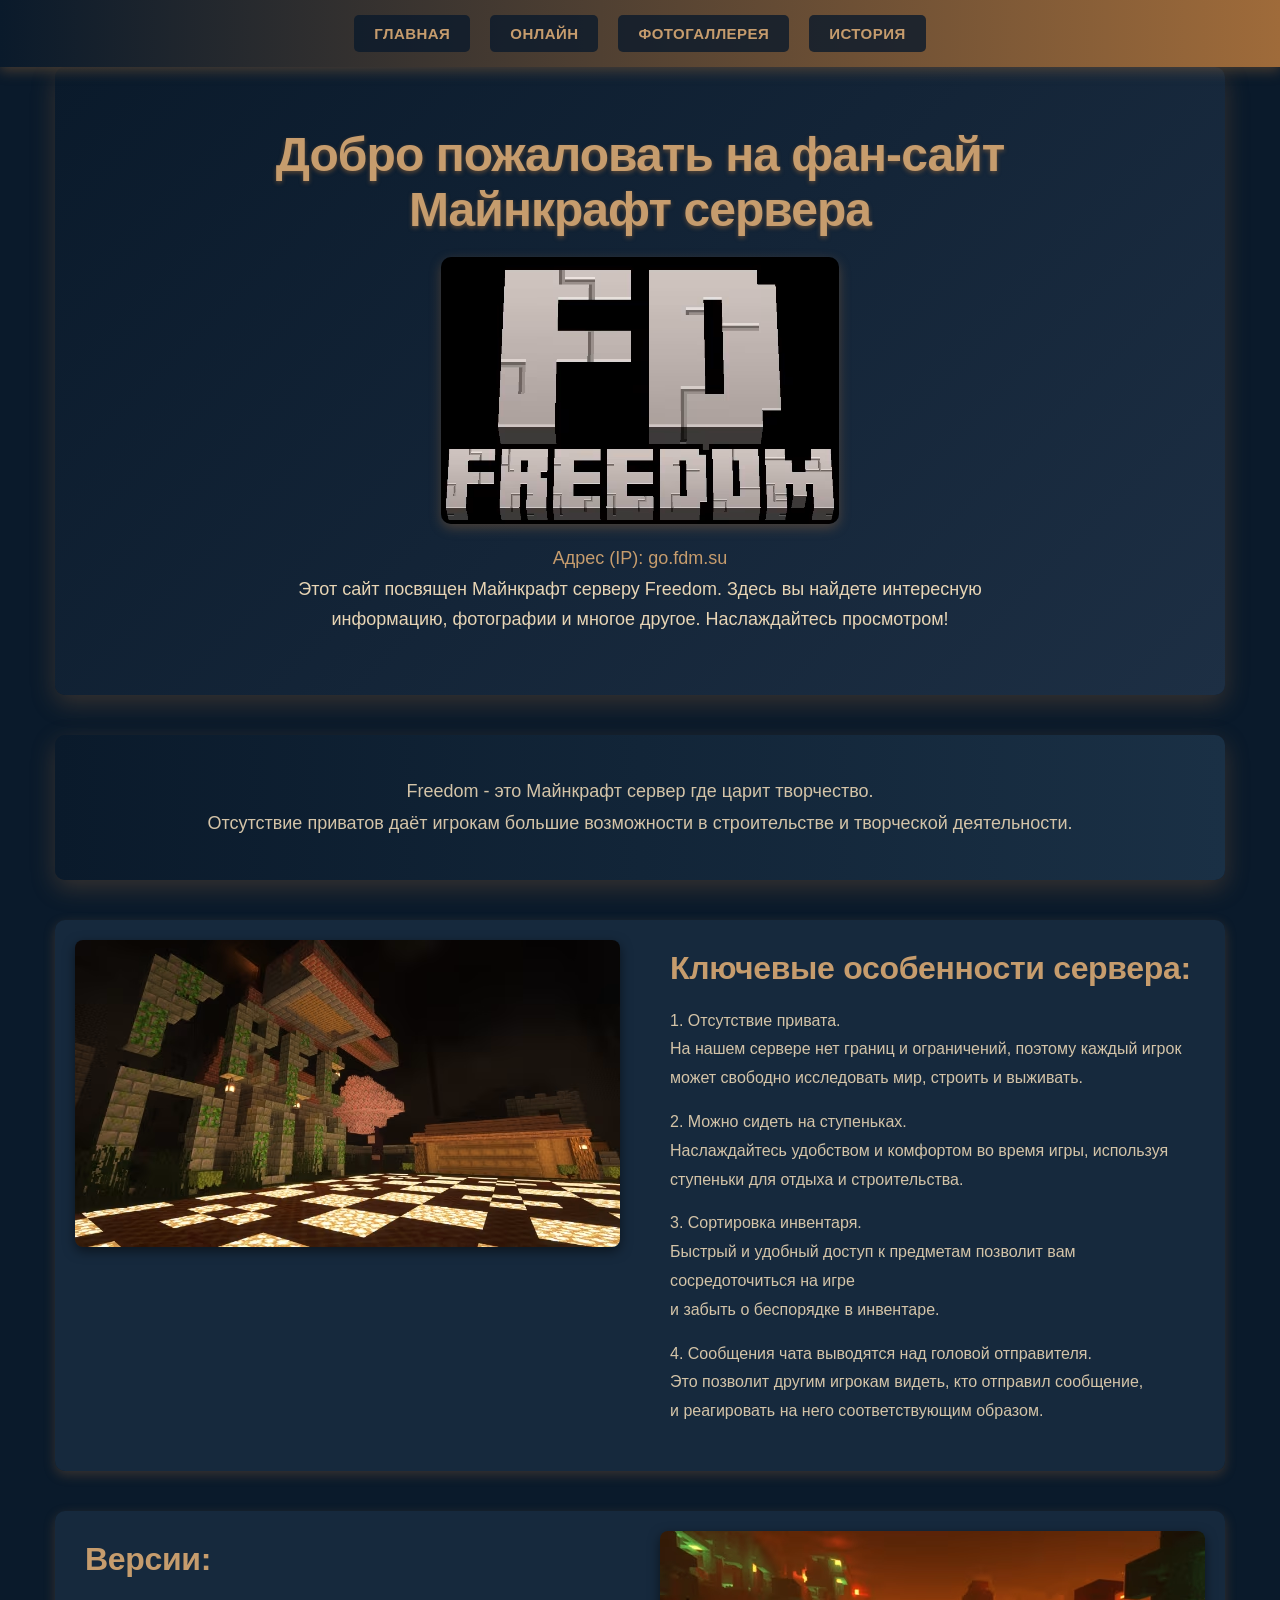
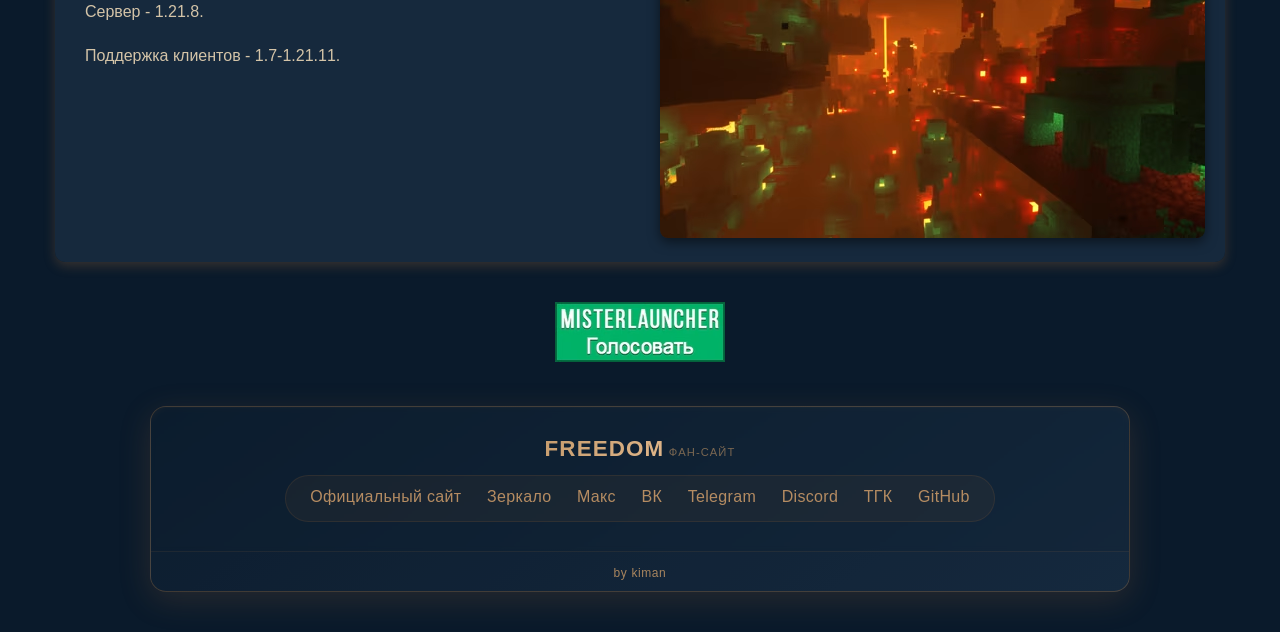
<file: index.html>
<!DOCTYPE html>
<html lang="ru">
<head>
    <link rel="preload" href="css/main.css" as="style" fetchpriority="high" onload="this.rel = 'stylesheet'">
    <meta charset="UTF-8">
    <meta name="viewport" content="width=device-width, initial-scale=1.0">
    <title>Главная</title>
    <link rel="icon" href="photo.ico" type="image/x-icon" width="144" height="256">
    <style>
        * {
            margin: 0;
            padding: 0;
            box-sizing: border-box;
            font-family: 'Inter', 'Arial', sans-serif;
        }
        body {
            background-color: #0a1a2b;
            color: #e8d5b5;
            -ms-user-select: none; 
            -moz-user-select: none; 
            -webkit-user-select: none; 
            user-select: none; 
        }
        .navbar {
            background: linear-gradient(90deg, #0a1a2b, #9f6b3a);
            padding: 15px 0;
            position: sticky;
            top: 0;
            z-index: 100;
            box-shadow: 0 4px 12px rgba(159, 107, 58, 0.4);
        }
        .nav-container {
            display: flex;
            justify-content: center;
            max-width: 1200px;
            margin: 0 auto;
            text-decoration: none;
            flex-wrap: wrap;
        }
        .nav-btn {
            background: rgba(10, 26, 43, 0.8);
            color: #c69c6d;
            border: none;
            padding: 10px 15px;
            margin: 5px;
            cursor: pointer;
            font-size: 16px;
            font-weight: 600;
            border-radius: 5px;
            transition: all 0.3s ease;
            text-transform: uppercase;
            text-decoration: none;
            letter-spacing: 0.03em;
        }
        .nav-btn:hover {
            background: #9f6b3a;
            color: #0a1a2b;
            transform: translateY(-3px);
            box-shadow: 0 6px 12px rgba(159, 107, 58, 0.5);
            text-decoration: none;
        }
        .hero {
            text-align: center;
            padding: 30px 15px;
            background: linear-gradient(135deg, #0a1a2b, #1d2f44);
            margin-bottom: 20px;
            border-radius: 10px;
            box-shadow: 0 8px 24px rgba(159, 107, 58, 0.3);
        }
        .hero h1 {
            font-size: 28px;
            margin-bottom: 15px;
            color: #c69c6d;
            text-shadow: 0 2px 4px rgba(159, 107, 58, 0.5);
            font-weight: 800;
            letter-spacing: -0.02em;
        }
        .hero img {
            max-width: 100%;
            height: auto;
            border-radius: 10px;
            margin-bottom: 15px;
            box-shadow: 0 4px 12px rgba(159, 107, 58, 0.4);
        }
        .hero p {
            font-size: 16px;
            max-width: 800px;
            margin: 0 auto;
            line-height: 1.6;
            font-weight: 400;
        }
        .content-block {
            display: grid;
            margin: 20px 0;
            background: rgba(25, 45, 65, 0.8);
            border-radius: 10px;
            overflow: hidden;
            box-shadow: 0 4px 12px rgba(159, 107, 58, 0.3);
            transition: transform 0.3s ease;
        }
        .content-block:hover {
            transform: translateY(-5px);
        }
        .text-block {
            padding: 20px;
            order: 1;
        }
        .text-block h2 {
            font-size: 24px;
            margin-bottom: 15px;
            color: #c69c6d;
            font-weight: 700;
            letter-spacing: -0.01em;
        }
        .text-block p {
            font-size: 14px;
            line-height: 1.7;
            margin-bottom: 10px;
            color: #d4c4a8;
            font-weight: 400;
        }
        .image-block {
            padding: 15px;
            order: 2;
        }
        .image-block img {
            width: 100%;
            height: auto;
            border-radius: 8px;
            box-shadow: 0 4px 12px rgba(0, 0, 0, 0.5);
        }
        .full-text {
            background: linear-gradient(90deg, #0a1a2b, #1a3045);
            padding: 20px;
            margin: 20px 0;
            border-radius: 10px;
            box-shadow: 0 8px 24px rgba(159, 107, 58, 0.3);
        }
        .full-text p {
            font-size: 16px;
            line-height: 1.7;
            text-align: center;
            max-width: 900px;
            margin: 0 auto;
            color: #d4c4a8;
            font-weight: 400;
        }
        .container {
            max-width: 1200px;
            margin: 0 auto;
            padding: 0 15px;
        }
        .footer {
            text-align: center;
            padding: 0;
            margin: 20px 15px;
            border-radius: 16px;
            background: linear-gradient(145deg, #0d1f30, #1a3045);
            border: 1px solid rgba(159, 107, 58, 0.35);
            box-shadow: 0 8px 32px rgba(159, 107, 58, 0.2), inset 0 1px 0 rgba(159, 107, 58, 0.15);
            overflow: hidden;
        }
        .footer-inner {
            display: flex;
            flex-wrap: wrap;
            justify-content: center;
            align-items: center;
            gap: 0.8rem 1.8rem;
            padding: 1.8rem 2rem;
            background: rgba(10, 26, 43, 0.4);
            backdrop-filter: blur(2px);
        }
        .footer-brand .brand-name {
            font-size: 1.4rem;
            font-weight: 800;
            background: linear-gradient(135deg, #c69c6d, #e0b68a);
            -webkit-background-clip: text;
            background-clip: text;
            -webkit-text-fill-color: transparent;
            letter-spacing: 0.05em;
        }
        .footer-brand .brand-sub {
            font-size: 0.7rem;
            color: #a8855e;
            letter-spacing: 0.1em;
            text-transform: uppercase;
            opacity: 0.7;
            font-weight: 500;
        }
        .footer-nav {
            display: flex;
            flex-wrap: wrap;
            justify-content: center;
            align-items: center;
            gap: 0.5rem 1.4rem;
            padding: 0.5rem 1.4rem;
            background: rgba(159, 107, 58, 0.08);
            border-radius: 50px;
            border: 1px solid rgba(159, 107, 58, 0.15);
        }
        .footer-nav a {
            color: #b58c62;
            text-decoration: none;
            font-size: 1rem;
            font-weight: 500;
            padding: 0.3rem 0.1rem;
            border-bottom: 2px solid transparent;
            transition: all 0.25s ease;
            white-space: nowrap;
            letter-spacing: 0.02em;
        }
        .footer-nav a:hover {
            color: #e0b68a;
            border-bottom-color: #9f6b3a;
            transform: translateY(-1px);
            text-shadow: 0 0 12px rgba(159, 107, 58, 0.3);
        }
        .footer-copy {
            text-align: center;
            padding: 0.9rem 1rem 0.7rem;
            border-top: 1px solid rgba(159, 107, 58, 0.12);
            font-size: 0.75rem;
            color: #7a5f3e;
            letter-spacing: 0.05em;
            background: rgba(10, 26, 43, 0.3);
            font-weight: 400;
        }
        .footer-copy span {
            color: #a8855e;
        }
        @media (max-width: 700px) {
            .footer-inner {
                flex-direction: column;
                gap: 0.8rem;
                padding: 1.2rem 1rem;
            }
            .footer-nav {
                flex-wrap: wrap;
                justify-content: center;
                gap: 0.4rem 1rem;
                padding: 0.5rem 1rem;
                border-radius: 30px;
                width: 100%;
            }
            .footer-nav a {
                font-size: 0.9rem;
                white-space: nowrap;
            }
            .footer-copy {
                font-size: 0.65rem;
                padding: 0.6rem 0.5rem 0.5rem;
            }
        }
        @media (max-width: 450px) {
            .footer-nav a {
                font-size: 0.8rem;
            }
        }
        .sig {
            color: #c69c6d;
            margin-bottom: 15px;
            font-size: 24px;
            font-weight: 700;
            -ms-user-select: all; 
            -moz-user-select: all; 
            -webkit-user-select: all; 
            user-select: all; 
        }
        .vote-buttons {
            display: flex;
            flex-direction: column;
            align-items: center;
            margin-bottom: 20px;
        }
        .vote-buttons a {
            margin: 10px 0;
        }
        @media (min-width: 768px) {
            .nav-container {
                flex-wrap: nowrap;
            }
            .nav-btn {
                padding: 10px 20px;
                margin: 0 10px;
                font-size: 15px;
            }
            .hero {
                padding: 60px 20px;
                margin-bottom: 40px;
            }
            .hero h1 {
                font-size: 48px;
                margin-bottom: 20px;
            }
            .hero p {
                font-size: 18px;
                line-height: 1.7;
            }
            .content-block {
                grid-template-columns: repeat(2, 1fr);
                margin: 40px 0;
            }
            .text-block {
                padding: 30px;
                order: 0;
            }
            .text-block h2 {
                font-size: 32px;
                margin-bottom: 20px;
            }
            .text-block p {
                font-size: 16px;
                line-height: 1.8;
                margin-bottom: 15px;
            }
            .image-block {
                padding: 20px;
                order: 0;
            }
            .full-text {
                padding: 40px;
                margin: 40px 0;
            }
            .full-text p {
                font-size: 18px;
                line-height: 1.8;
            }
            .footer {
                margin: 40px 150px;
            }
            .sig {
                font-size: 50px;
                margin-bottom: 25px;
            }
            .vote-buttons {
                flex-direction: row;
                justify-content: center;
            }
            .vote-buttons a {
                margin: 0 15px;
            } 
        }
        .silk {
            display: none;
        }
        .meow {
            text-align: center;
            color: #b58c62;
            font-weight: 500;
        }
    </style>
</head>
<body>
    <div class="navbar">
        <div class="nav-container">
            <a href="index.html" class="nav-btn active">Главная</a>
            <a href="online.html" class="nav-btn">Онлайн</a>
            <a href="gallery.html" class="nav-btn">Фотогаллерея</a>
            </br><a href="history.html" class="nav-btn">История</a>
        </div>
    </div>

    <div class="container">
        <section class="hero">
            <h1>Добро пожаловать на фан-сайт <br>Майнкрафт сервера</h1>
            <picture>
                <source srcset="img/jxl/freedom.jxl" type="image/jxl">
                <img src="img/avif/freedom.avif" alt="Главное изображение" height="267" width="398" fetchpriority="high">
            </picture>
            <p class="sig">Адрес (IP): go.fdm.su</p>
            <p>Этот сайт посвящен Майнкрафт серверу Freedom. Здесь вы найдете интересную информацию, фотографии и многое другое. Наслаждайтесь просмотром!</p>
        </section>

        <section class="full-text">
            <p>Freedom - это Майнкрафт сервер где царит творчество. <br>Отсутствие приватов даёт игрокам большие возможности в строительстве и творческой деятельности.</p>
        </section>

        <div class="content-block">
            <div class="image-block">
                <img src="spawn.avif" height="500" width="450" alt="Изображение 1">
            </div>
            <div class="text-block">
                <h2>Ключевые особенности сервера:</h2>
                <p>1. Отсутствие привата.<br>На нашем сервере нет границ и ограничений, поэтому каждый игрок <br>может свободно исследовать мир, строить и выживать.</p>
                <p>2. Можно сидеть на ступеньках.<br>Наслаждайтесь удобством и комфортом во время игры, используя <br>ступеньки для отдыха и строительства.</p>
                <p>3. Сортировка инвентаря.<br>Быстрый и удобный доступ к предметам позволит вам сосредоточиться на игре <br>и забыть о беспорядке в инвентаре.</p>
                <p>4. Сообщения чата выводятся над головой отправителя.<br>Это позволит другим игрокам видеть, кто отправил сообщение,<br>и реагировать на него соответствующим образом.</p>
            </div>
        </div>

        <div class="content-block">
            <div class="text-block">
                <h2>Версии:</h2>
                <p>Сервер - 1.21.8.</p>
                <p>Поддержка клиентов - 1.7-1.21.11.</p>
            </div>
            <div class="image-block">
                <img src="ad.avif" height="500" width="450" alt="Изображение 2" fetchpriority="low">
            </div>
        </div>
    </div>
    
    <div class="vote-buttons">
        <a href="https://misterlauncher.org/vote/89695/" target="_blank">
            <picture>
                <source srcset="img/jxl/vote.jxl" type="image/jxl">
                <img src="img/avif/vote.avif" alt="Голосовать за сервер Freedom" title="Голосовать за сервер Freedom" width="170" height="60" fetchpriority="low">
            </picture>
        </a>
    </div>
    
    <footer class="footer">
        <div class="footer-inner">
            <div class="footer-brand">
                <span class="brand-name">FREEDOM</span>
                <span class="brand-sub">фан-сайт</span>
            </div>
            
            <nav class="footer-nav">
                <a href="https://fdm.su/">Официальный сайт</a>
                <a href="https://fdm.trademc.org/">Зеркало</a>
                <a href="https://max.ru/join/rmM-n0uWRx37Mi2OF-lM5UXaVCfybX5Fp4UwGACc3N4">Макс</a>
                <a href="https://vk.ru/fd_minec">ВК</a>
                <a href="https://t.me/addlist/rKuMRWEkqtU5Y2Iy">Telegram</a>
                <a href="https://discord.gg/GQrUQKW4xa">Discord</a>
                <a href="https://t.me/funfreedomnews">ТГК</a>
                <a href="https://github.com/freedom-fun/fun-site">GitHub</a>
            </nav>
        </div>
        <div class="footer-copy">
            <span>by kiman</span> 
        </div>
    </footer>
    
</body>
</html>
</file>
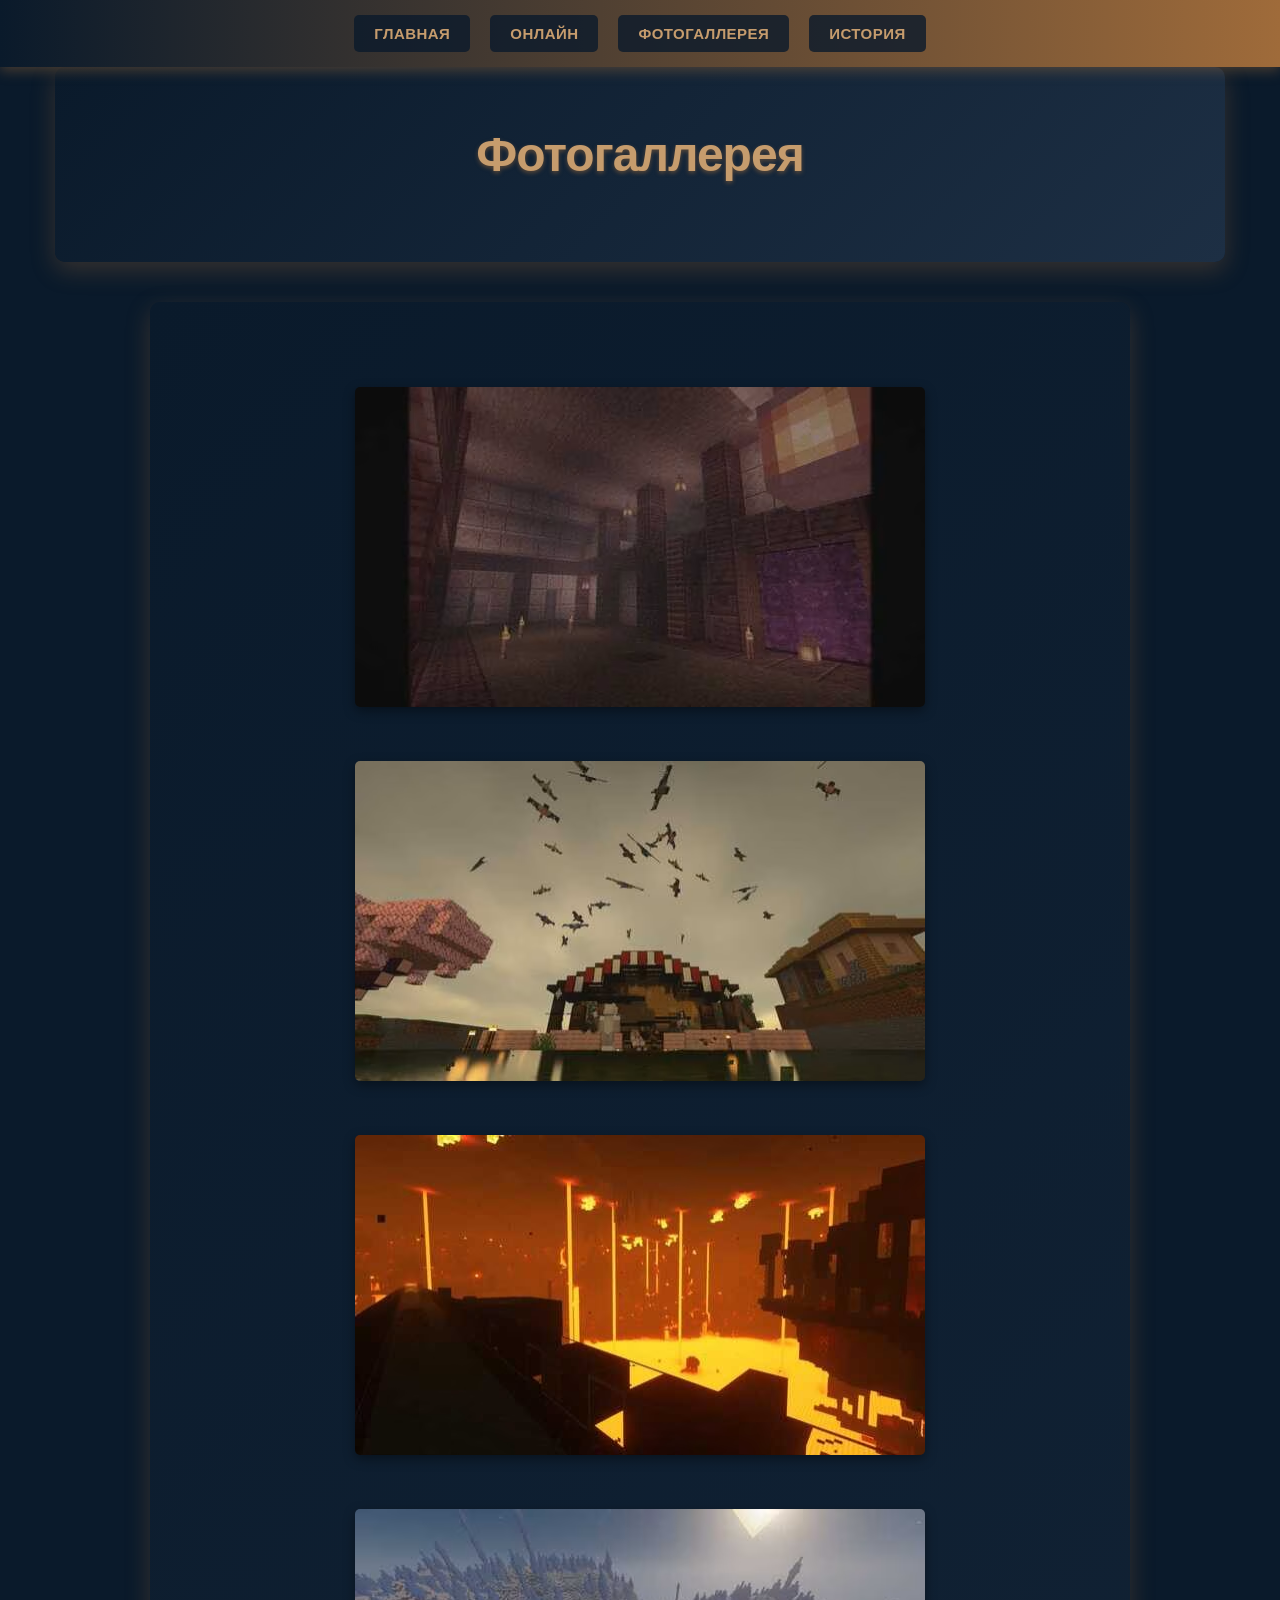
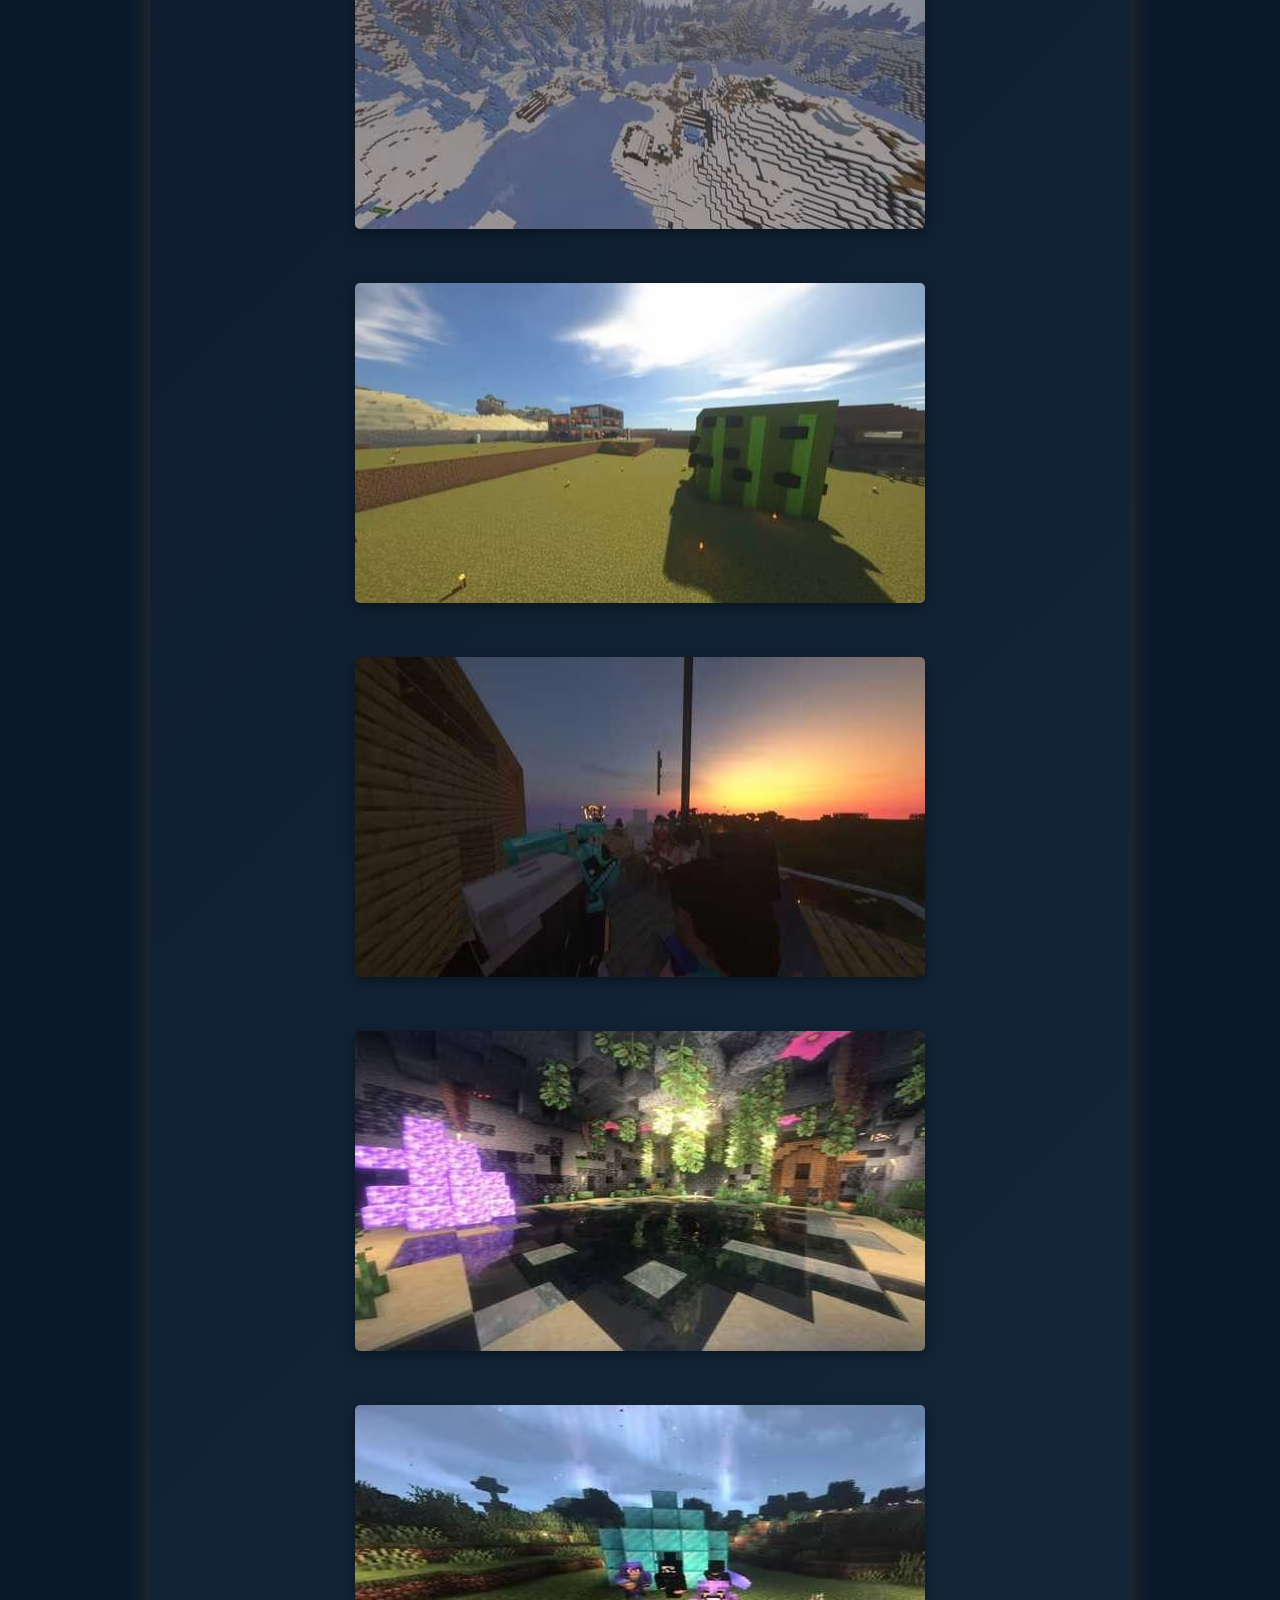
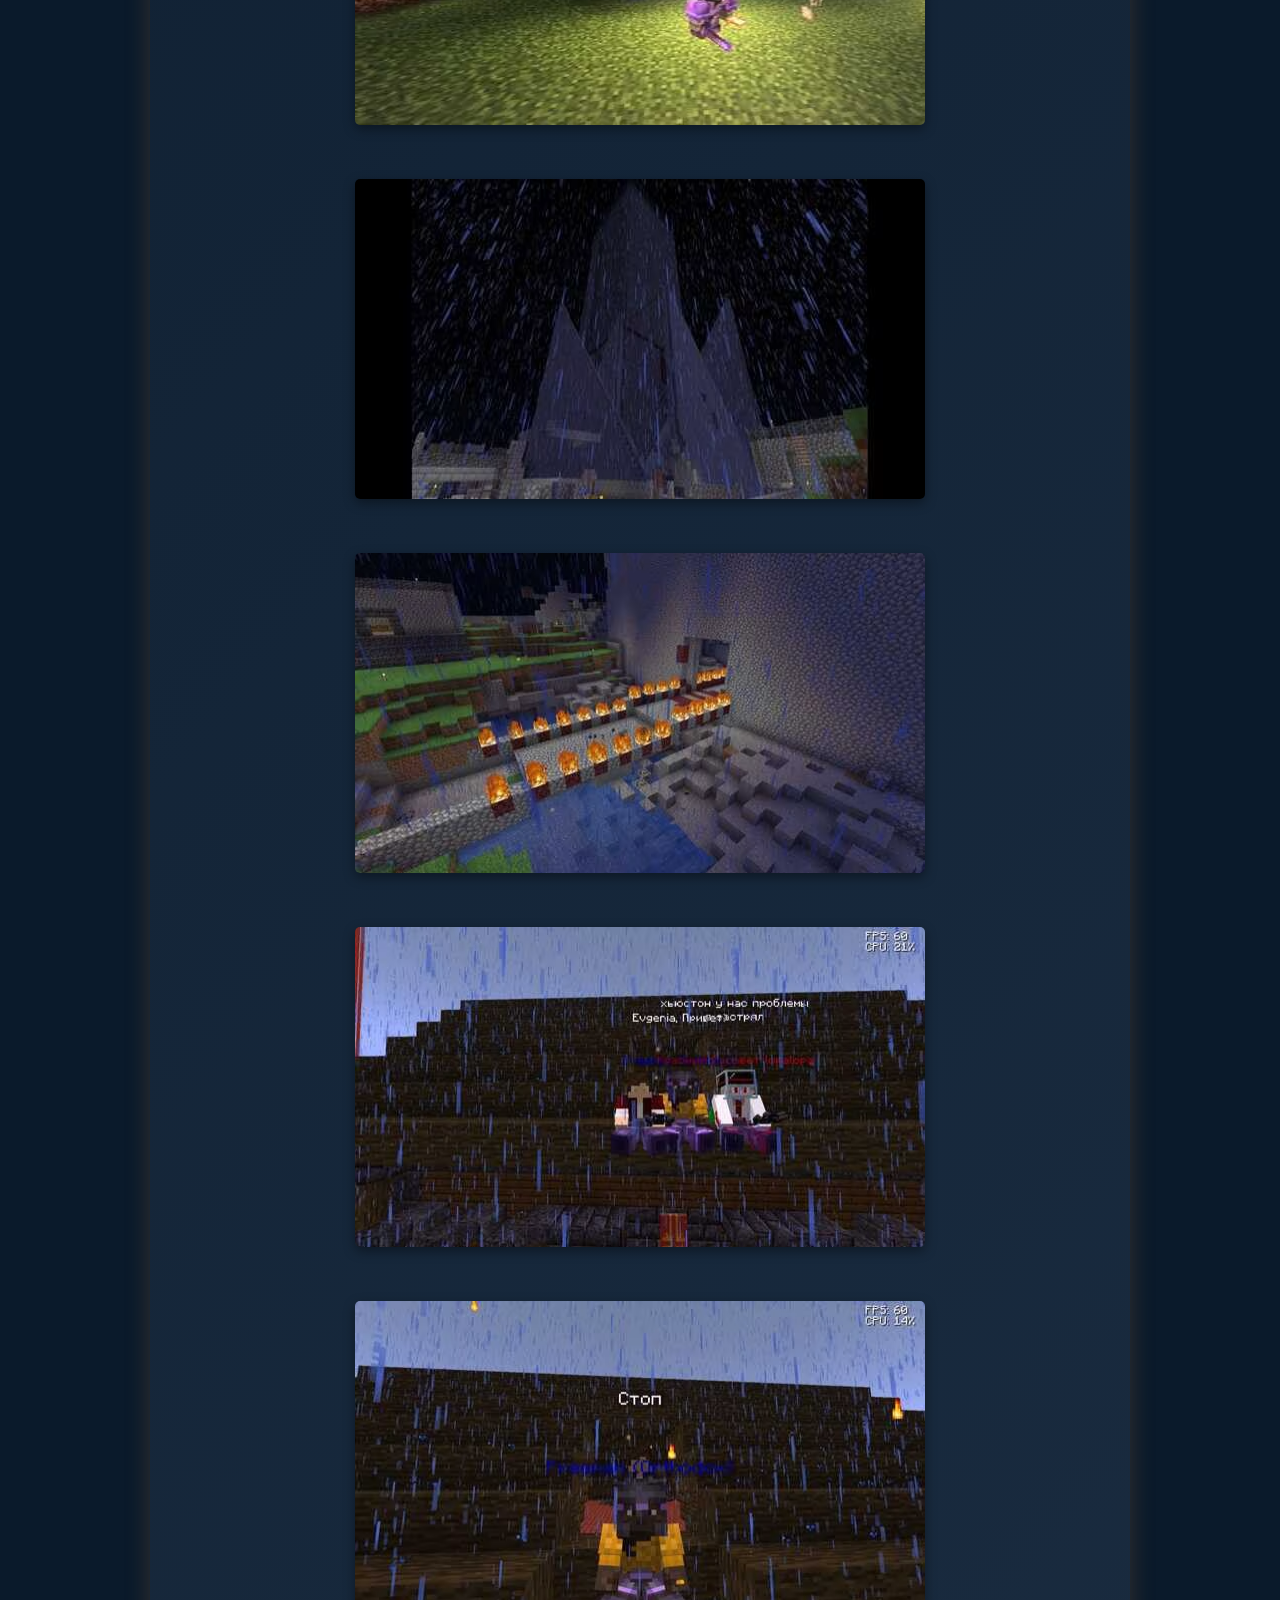
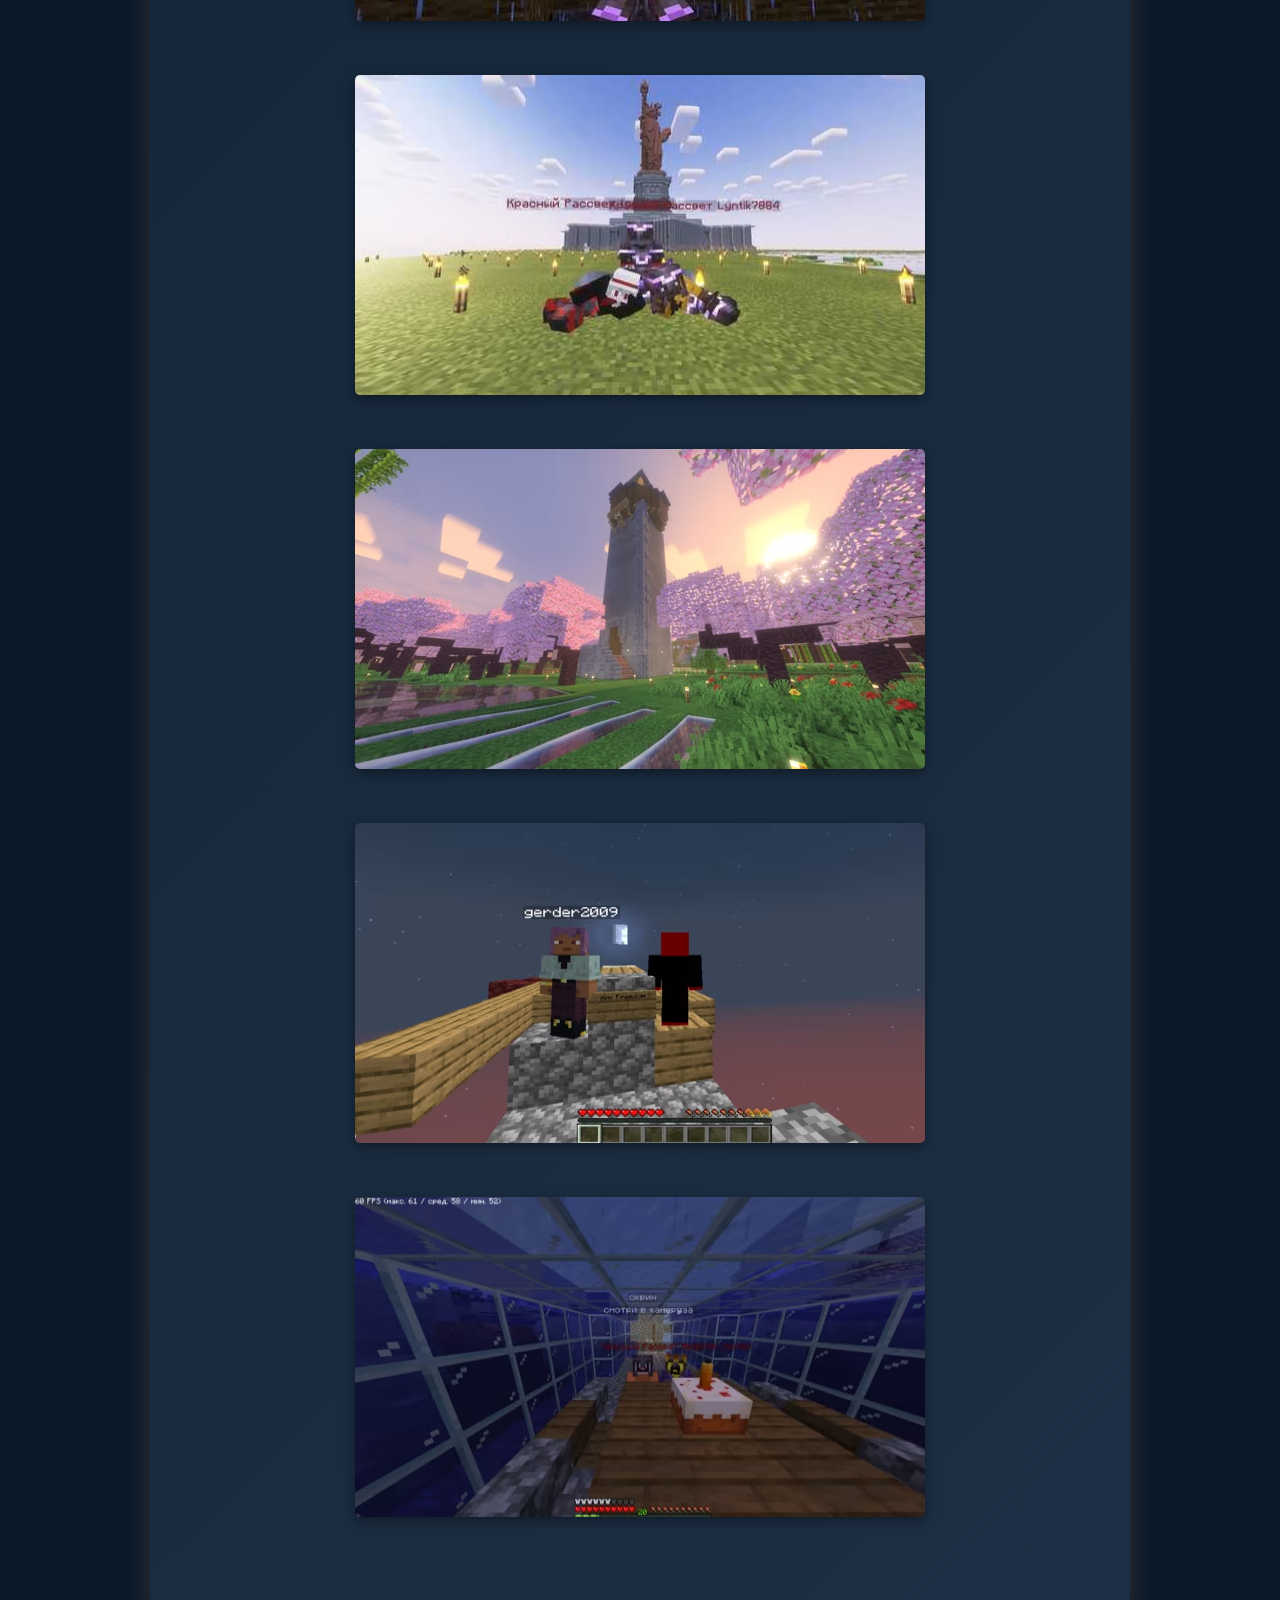
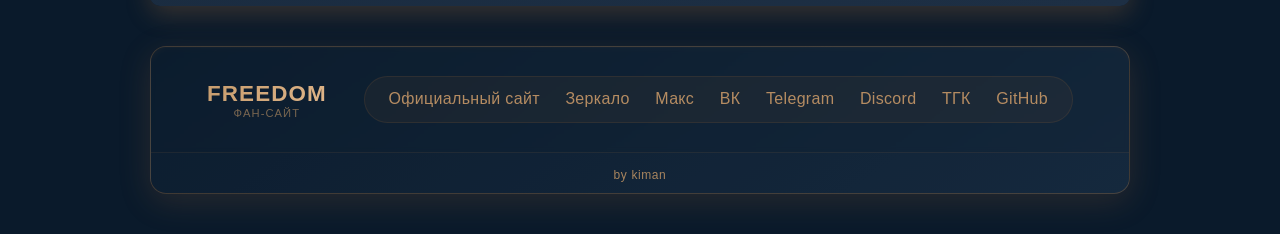
<file: gallery.html>
<!DOCTYPE html>
<html lang="ru">
<head>
    <link rel="preload" href="photo1.avif" as="image" fetchpriority="high">
    <link rel="preload" href="css/main.css" as="style" fetchpriority="high" onload="this.rel = 'stylesheet'">
    <meta charset="UTF-8">
    <meta name="viewport" content="width=device-width, initial-scale=1.0">
    <link rel="icon" href="photo.ico" type="image/x-icon" width="144" height="256">
    <title>Фотогаллерея</title>
    <style>
        * {
            margin: 0;
            padding: 0;
            box-sizing: border-box;
            font-family: 'Inter', 'Arial', sans-serif;
        }
        body {
            background-color: #0a1a2b;
            color: #e8d5b5;
            -ms-user-select: none;
            -moz-user-select: none;
            -webkit-user-select: none;
            user-select: none;
        }
        .navbar {
            background: linear-gradient(90deg, #0a1a2b, #9f6b3a);
            padding: 15px 0;
            position: sticky;
            top: 0;
            z-index: 100;
            box-shadow: 0 4px 12px rgba(159, 107, 58, 0.4);
        }
        .nav-container {
            display: flex;
            justify-content: center;
            max-width: 1200px;
            margin: 0 auto;
            text-decoration: none;
            flex-wrap: wrap;
        }
        .nav-btn {
            background: rgba(10, 26, 43, 0.8);
            color: #c69c6d;
            border: none;
            padding: 10px 15px;
            margin: 5px;
            cursor: pointer;
            font-size: 16px;
            font-weight: 600;
            border-radius: 5px;
            transition: all 0.3s ease;
            text-transform: uppercase;
            text-decoration: none;
            letter-spacing: 0.03em;
        }
        .nav-btn:hover {
            background: #9f6b3a;
            color: #0a1a2b;
            transform: translateY(-3px);
            box-shadow: 0 6px 12px rgba(159, 107, 58, 0.5);
            text-decoration: none;
        }
        .hero {
            text-align: center;
            padding: 30px 15px;
            background: linear-gradient(135deg, #0a1a2b, #1d2f44);
            margin-bottom: 20px;
            border-radius: 10px;
            box-shadow: 0 8px 24px rgba(159, 107, 58, 0.3);
        }
        .hero h1 {
            font-size: 28px;
            margin-bottom: 15px;
            color: #c69c6d;
            text-shadow: 0 2px 4px rgba(159, 107, 58, 0.5);
            font-weight: 800;
            letter-spacing: -0.02em;
        }
        .container {
            max-width: 1200px;
            margin: 0 auto;
            padding: 0 15px;
        }
        .footer {
            text-align: center;
            padding: 0;
            margin: 20px 15px;
            border-radius: 16px;
            background: linear-gradient(145deg, #0d1f30, #1a3045);
            border: 1px solid rgba(159, 107, 58, 0.35);
            box-shadow: 0 8px 32px rgba(159, 107, 58, 0.2), inset 0 1px 0 rgba(159, 107, 58, 0.15);
            overflow: hidden;
        }
        .footer-inner {
            display: flex;
            flex-wrap: wrap;
            justify-content: center;
            align-items: center;
            gap: 0.8rem 1.8rem;
            padding: 1.8rem 2rem;
            background: rgba(10, 26, 43, 0.4);
            backdrop-filter: blur(2px);
        }
        .footer-brand {
            display: flex;
            flex-direction: column;
            align-items: center;
            margin-right: 0.5rem;
        }
        .footer-brand .brand-name {
            font-size: 1.4rem;
            font-weight: 800;
            background: linear-gradient(135deg, #c69c6d, #e0b68a);
            -webkit-background-clip: text;
            background-clip: text;
            -webkit-text-fill-color: transparent;
            letter-spacing: 0.05em;
        }
        .footer-brand .brand-sub {
            font-size: 0.7rem;
            color: #a8855e;
            letter-spacing: 0.1em;
            text-transform: uppercase;
            opacity: 0.7;
            font-weight: 500;
        }
        .footer-nav {
            display: flex;
            flex-wrap: wrap;
            justify-content: center;
            align-items: center;
            gap: 0.5rem 1.4rem;
            padding: 0.5rem 1.4rem;
            background: rgba(159, 107, 58, 0.08);
            border-radius: 50px;
            border: 1px solid rgba(159, 107, 58, 0.15);
        }
        .footer-nav a {
            color: #b58c62;
            text-decoration: none;
            font-size: 1rem;
            font-weight: 500;
            padding: 0.3rem 0.1rem;
            border-bottom: 2px solid transparent;
            transition: all 0.25s ease;
            white-space: nowrap;
            letter-spacing: 0.02em;
        }
        .footer-nav a:hover {
            color: #e0b68a;
            border-bottom-color: #9f6b3a;
            transform: translateY(-1px);
            text-shadow: 0 0 12px rgba(159, 107, 58, 0.3);
        }
        .footer-copy {
            text-align: center;
            padding: 0.9rem 1rem 0.7rem;
            border-top: 1px solid rgba(159, 107, 58, 0.12);
            font-size: 0.75rem;
            color: #7a5f3e;
            letter-spacing: 0.05em;
            background: rgba(10, 26, 43, 0.3);
            font-weight: 400;
        }
        .footer-copy span {
            color: #a8855e;
        }
        @media (max-width: 700px) {
            .footer-inner {
                flex-direction: column;
                gap: 0.8rem;
                padding: 1.2rem 1rem;
            }
            .footer-brand {
                margin-right: 0;
            }
            .footer-nav {
                flex-wrap: wrap;
                justify-content: center;
                gap: 0.4rem 1rem;
                padding: 0.5rem 1rem;
                border-radius: 30px;
                width: 100%;
            }
            .footer-nav a {
                font-size: 0.9rem;
                white-space: nowrap;
            }
            .footer-copy {
                font-size: 0.65rem;
                padding: 0.6rem 0.5rem 0.5rem;
            }
        }
        @media (max-width: 450px) {
            .footer-nav a {
                font-size: 0.8rem;
            }
        }
        .ssilka {
            display: none;
        }
        .silk {
            display: none;
        }
        .meow {
            display: none;
        }
        .photos {
            padding: 20px 10px;
            background: linear-gradient(135deg, #0a1a2b, #1d2f44);
            margin: 0 15px 20px;
            border-radius: 10px;
            box-shadow: 0 8px 24px rgba(159, 107, 58, 0.3);
            display: flex;
            flex-direction: column;
            align-items: center;
        }
        .photos img {
            max-width: 100%;
            height: auto;
            margin: 10px 0;
            border-radius: 5px;
            box-shadow: 0 4px 12px rgba(0, 0, 0, 0.4);
        }

        @media (min-width: 768px) {
            .nav-container {
                flex-wrap: nowrap;
            }
            .nav-btn {
                padding: 10px 20px;
                margin: 0 10px;
                font-size: 15px;
            }
            .hero {
                padding: 60px 20px;
                margin-bottom: 40px;
            }
            .hero h1 {
                font-size: 48px;
                margin-bottom: 20px;
            }
            .footer {
                margin: 40px 150px;
            }
            .photos {
                padding: 60px 20px;
                margin: 0 150px 40px;
                display: block;
                text-align: center;
            }
            .photos img {
                width: 570px;
                height: 320px;
                margin: 25px;
                display: inline-block;
            }
        }
    </style>
</head>
<body>
    <div class="navbar">
        <div class="nav-container">
            <a href="index.html" class="nav-btn">Главная</a>
            <a href="online.html" class="nav-btn">Онлайн</a>
            <a href="gallery.html" class="nav-btn active">Фотогаллерея</a>
            </br><a href="history.html" class="nav-btn">История</a>
        </div>
    </div>

    <div class="container">
        <section class="hero">
            <h1>Фотогаллерея</h1>
        </section>
    </div>
    <div class="photos">
        <img src="photo1.avif" alt="Фото 1" fetchpriority="high">
        <img src="photo2.avif" alt="Фото 2">
        <img src="photo3.avif" alt="Фото 3" fetchpriority="low">
        <img src="photo4.avif" alt="Фото 4" fetchpriority="low">
        <img src="photo5.avif" alt="Фото 5" fetchpriority="low">
        <img src="photo6.avif" alt="Фото 6" fetchpriority="low">
        <img src="photo7.avif" alt="Фото 7" fetchpriority="low">
        <img src="photo8.avif" alt="Фото 8" fetchpriority="low">
        <img src="photo9.avif" alt="Фото 9" fetchpriority="low">
        <img src="photo10.avif" alt="Фото 10" fetchpriority="low">
        <img src="photo12.avif" alt="Фото 12" fetchpriority="low">
        <img src="photo13.avif" alt="Фото 13" fetchpriority="low">
        <img src="photo14.avif" alt="Фото 14" fetchpriority="low">
        <img src="Снимок экрана 2025-07-21 160244.avif" alt="Фото 15" fetchpriority="low">
        <img src="photo16.avif" alt="Фото 16" fetchpriority="low">
        <img src="photo17.avif" alt="Фото 17" fetchpriority="low">
    </div>
    <div class="footer">
        <div class="footer-inner">
            <div class="footer-brand">
                <span class="brand-name">FREEDOM</span>
                <span class="brand-sub">фан-сайт</span>
            </div>
            
            <nav class="footer-nav">
                <a href="https://fdm.su/">Официальный сайт</a>
                <a href="https://fdm.trademc.org/">Зеркало</a>
                <a href="https://max.ru/join/rmM-n0uWRx37Mi2OF-lM5UXaVCfybX5Fp4UwGACc3N4">Макс</a>
                <a href="https://vk.ru/fd_minec">ВК</a>
                <a href="https://t.me/addlist/rKuMRWEkqtU5Y2Iy">Telegram</a>
                <a href="https://discord.gg/GQrUQKW4xa">Discord</a>
                <a href="https://t.me/funfreedomnews">ТГК</a>
                <a href="https://github.com/freedom-fun/fun-site">GitHub</a>
            </nav>
        </div>
        <div class="footer-copy">
            <span>by kiman</span>
        </div>
    </div>
</body>
</html>
</file>
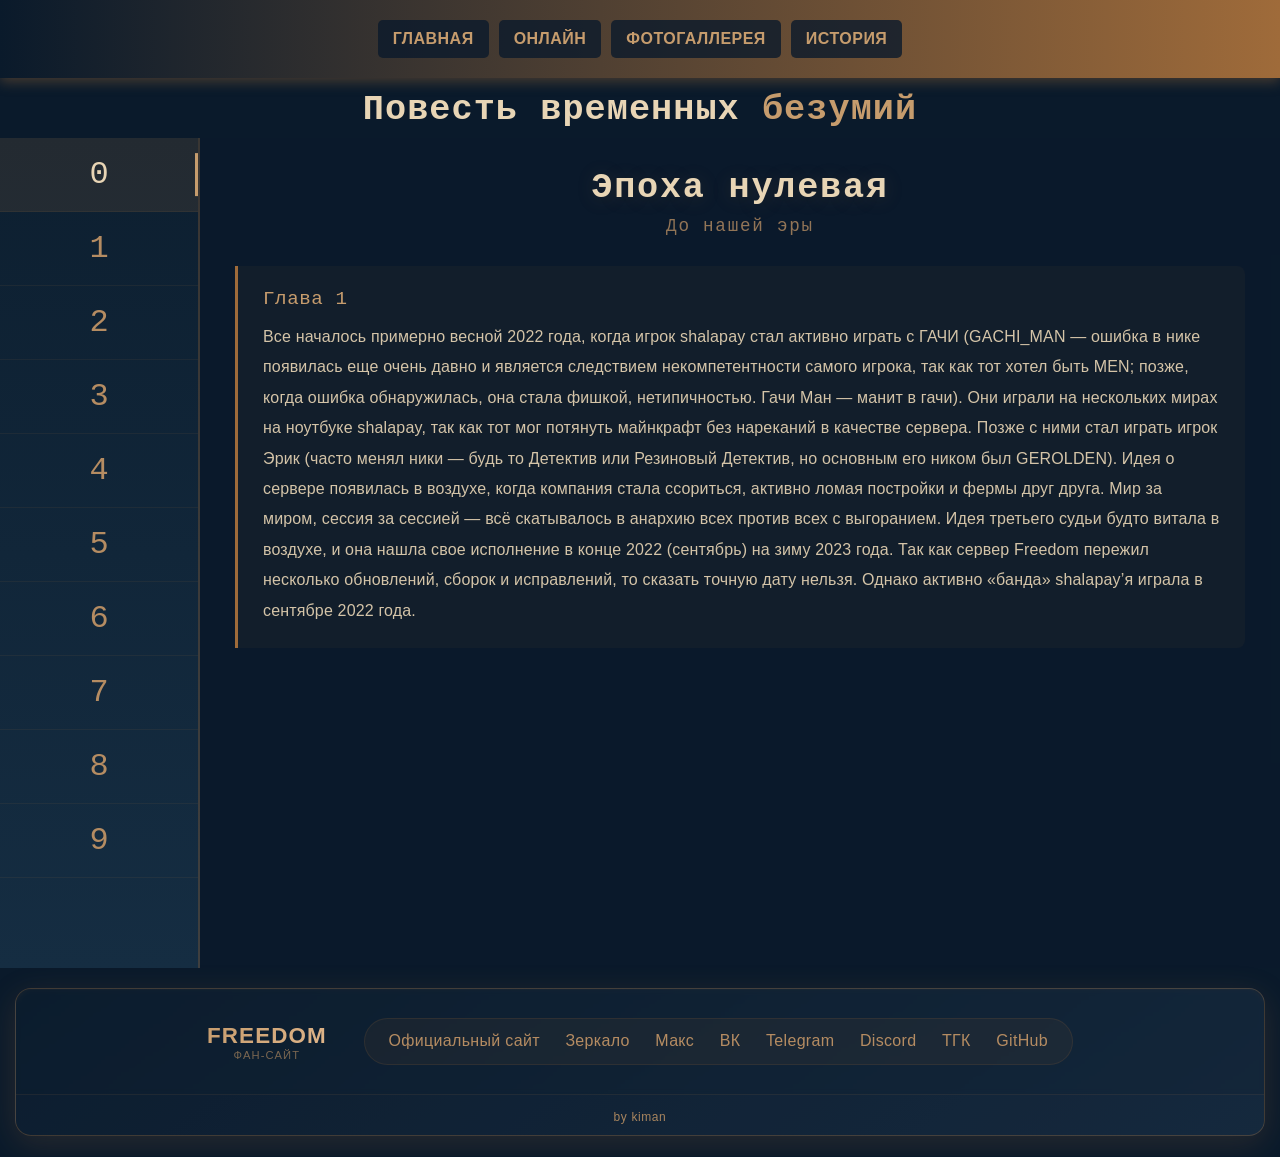
<file: history.html>
<!DOCTYPE html>
<html lang="ru">
<head>
    <link rel="preload" href="css/main.css" as="style" fetchpriority="high" onload="this.rel = 'stylesheet'">
    <link rel="preload" href="history.json" as="fetch" fetchpriority="high" crossorigin>
    <meta charset="UTF-8">
    <meta name="viewport" content="width=device-width, initial-scale=1.0, user-scalable=yes">
    <link rel="icon" href="photo.ico" type="image/x-icon">
    <title>История Freedom</title>
    <style>
        * {
            margin: 0;
            padding: 0;
            box-sizing: border-box;
            font-family: 'Inter', 'Arial', sans-serif;
        }
        body {
            background-color: #0a1a2b;
            color: #e8d5b5;
            -ms-user-select: none;
            -moz-user-select: none;
            -webkit-user-select: none;
            user-select: none;
        }
        .navbar {
            background: linear-gradient(90deg, #0a1a2b, #9f6b3a);
            padding: 15px 0;
            position: sticky;
            top: 0;
            z-index: 100;
            box-shadow: 0 4px 12px rgba(159, 107, 58, 0.4);
        }
        .nav-container {
            display: flex;
            justify-content: center;
            max-width: 1200px;
            margin: 0 auto;
            text-decoration: none;
            flex-wrap: wrap;
        }
        .nav-btn {
            background: rgba(10, 26, 43, 0.8);
            color: #c69c6d;
            border: none;
            padding: 10px 15px;
            margin: 5px;
            cursor: pointer;
            font-size: 16px;
            font-weight: 600;
            border-radius: 5px;
            transition: all 0.3s ease;
            text-transform: uppercase;
            text-decoration: none;
            display: inline-block;
            letter-spacing: 0.03em;
        }
        .nav-btn:hover {
            background: #9f6b3a;
            color: #0a1a2b;
            transform: translateY(-3px);
            box-shadow: 0 6px 12px rgba(159, 107, 58, 0.5);
            text-decoration: none;
        }
        .container {
            display: flex;
            min-height: calc(100vh - 70px);
            gap: 0;
        }
        .sidebar {
            width: 200px;
            background: linear-gradient(180deg, #0d1f30, #152d42);
            border-right: 2px solid rgba(159, 107, 58, 0.3);
            flex-shrink: 0;
        }
        .tab-button {
            display: block;
            width: 100%;
            padding: 18px 10px;
            background: transparent;
            color: #b58c62;
            border: none;
            border-bottom: 1px solid rgba(159, 107, 58, 0.1);
            cursor: pointer;
            font-size: 32px;
            text-align: center;
            transition: all 0.3s ease;
            font-family: 'Rubik Mono One', monospace;
            position: relative;
        }
        .tab-button::after {
            content: '';
            position: absolute;
            right: 0;
            top: 50%;
            transform: translateY(-50%);
            width: 3px;
            height: 0;
            background: #c69c6d;
            transition: height 0.3s ease;
        }
        .tab-button:hover {
            background: rgba(159, 107, 58, 0.1);
            color: #e0b68a;
        }
        .tab-button.active {
            background: rgba(159, 107, 58, 0.15);
            color: #e8d5b5;
        }
        .tab-button.active::after {
            height: 60%;
        }
        .content {
            flex: 1;
            padding: 30px 35px;
            overflow-y: auto;
            background: rgba(10, 26, 43, 0.3);
        }
        .tab-content {
            display: none;
            animation: fadeIn 0.4s ease;
        }
        .tab-content.active {
            display: block;
        }
        @keyframes fadeIn {
            from { opacity: 0; transform: translateY(10px); }
            to { opacity: 1; transform: translateY(0); }
        }
        @media (max-width: 768px) {
            .container {
                flex-direction: column;
            }
            .sidebar {
                width: 100%;
                border-right: none;
                border-bottom: 2px solid rgba(159, 107, 58, 0.3);
                display: flex;
                overflow-x: auto;
                background: #0d1f30;
            }
            .tab-button {
                flex-shrink: 0;
                width: auto;
                min-width: 70px;
                padding: 12px 15px;
                text-align: center;
                border-bottom: none;
                border-right: 1px solid rgba(159, 107, 58, 0.1);
                font-size: 24px;
            }
            .tab-button::after {
                display: none;
            }
            .tab-button.active {
                background: rgba(159, 107, 58, 0.2);
                border-bottom: 2px solid #c69c6d;
            }
            .content {
                padding: 20px;
            }
        }
        .epoha {
            text-align: center;
            font-family: 'Rubik Mono One', monospace;
            font-size: 2.2rem;
            margin-bottom: 8px;
            color: #e8d5b5;
            letter-spacing: 0.05em;
            text-shadow: 0 2px 20px rgba(159, 107, 58, 0.2);
        }
        .name_epoha {
            text-align: center;
            font-family: 'Rubik Mono One', monospace;
            font-size: 1.1rem;
            margin-bottom: 30px;
            color: #b58c62;
            letter-spacing: 0.1em;
            opacity: 0.8;
            font-weight: 400;
        }
        .glava-container {
            margin-bottom: 25px;
            padding: 22px 25px;
            background: rgba(159, 107, 58, 0.06);
            border-left: 3px solid #9f6b3a;
            border-radius: 0 8px 8px 0;
            transition: all 0.3s ease;
        }
        .glava-container:hover {
            background: rgba(159, 107, 58, 0.1);
            transform: translateX(4px);
        }
        .glava-title {
            font-family: 'Rubik Mono One', monospace;
            font-size: 1.2rem;
            color: #c69c6d;
            margin-bottom: 12px;
            letter-spacing: 0.03em;
        }
        .glava-text {
            font-family: 'Inter', 'Arial', sans-serif;
            line-height: 1.9;
            font-size: 1rem;
            color: #d4c4a8;
            font-weight: 400;
            letter-spacing: 0.01em;
        }
        .glava-text strong {
            color: #e0b68a;
            font-weight: 600;
        }
        .glava-text em {
            color: #c69c6d;
            font-style: italic;
        }
        .loading {
            text-align: center;
            padding: 50px;
            font-size: 1.1rem;
            color: #b58c62;
            font-weight: 500;
            letter-spacing: 0.05em;
        }
        .loading::after {
            content: '...';
            animation: dots 1.5s steps(4, end) infinite;
        }
        @keyframes dots {
            0% { content: ''; }
            25% { content: '.'; }
            50% { content: '..'; }
            75% { content: '...'; }
        }
        .error {
            text-align: center;
            padding: 40px;
            color: #e06060;
            background: rgba(224, 96, 96, 0.08);
            border-radius: 12px;
            border: 1px solid rgba(224, 96, 96, 0.2);
        }
        .error h3 {
            font-family: 'Rubik Mono One', monospace;
            font-size: 1.3rem;
            margin-bottom: 10px;
            color: #e06060;
        }
        .error p {
            color: #d4c4a8;
            font-size: 0.95rem;
            line-height: 1.6;
        }
        .footer {
            text-align: center;
            padding: 0;
            margin: 20px 15px;
            border-radius: 16px;
            background: linear-gradient(145deg, #0d1f30, #1a3045);
            border: 1px solid rgba(159, 107, 58, 0.35);
            box-shadow: 0 8px 32px rgba(159, 107, 58, 0.2), inset 0 1px 0 rgba(159, 107, 58, 0.15);
            overflow: hidden;
        }
        .footer-inner {
            display: flex;
            flex-wrap: wrap;
            justify-content: center;
            align-items: center;
            gap: 0.8rem 1.8rem;
            padding: 1.8rem 2rem;
            background: rgba(10, 26, 43, 0.4);
            backdrop-filter: blur(2px);
        }
        .footer-brand {
            display: flex;
            flex-direction: column;
            align-items: center;
            margin-right: 0.5rem;
        }
        .footer-brand .brand-name {
            font-size: 1.4rem;
            font-weight: 800;
            background: linear-gradient(135deg, #c69c6d, #e0b68a);
            -webkit-background-clip: text;
            background-clip: text;
            -webkit-text-fill-color: transparent;
            letter-spacing: 0.05em;
        }
        .footer-brand .brand-sub {
            font-size: 0.7rem;
            color: #a8855e;
            letter-spacing: 0.1em;
            text-transform: uppercase;
            opacity: 0.7;
            font-weight: 500;
        }
        .footer-nav {
            display: flex;
            flex-wrap: wrap;
            justify-content: center;
            align-items: center;
            gap: 0.5rem 1.4rem;
            padding: 0.5rem 1.4rem;
            background: rgba(159, 107, 58, 0.08);
            border-radius: 50px;
            border: 1px solid rgba(159, 107, 58, 0.15);
        }
        .footer-nav a {
            color: #b58c62;
            text-decoration: none;
            font-size: 1rem;
            font-weight: 500;
            padding: 0.3rem 0.1rem;
            border-bottom: 2px solid transparent;
            transition: all 0.25s ease;
            white-space: nowrap;
            letter-spacing: 0.02em;
        }
        .footer-nav a:hover {
            color: #e0b68a;
            border-bottom-color: #9f6b3a;
            transform: translateY(-1px);
            text-shadow: 0 0 12px rgba(159, 107, 58, 0.3);
        }
        .footer-copy {
            text-align: center;
            padding: 0.9rem 1rem 0.7rem;
            border-top: 1px solid rgba(159, 107, 58, 0.12);
            font-size: 0.75rem;
            color: #7a5f3e;
            letter-spacing: 0.05em;
            background: rgba(10, 26, 43, 0.3);
            font-weight: 400;
        }
        .footer-copy span {
            color: #a8855e;
        }
        @media (max-width: 700px) {
            .footer-inner {
                flex-direction: column;
                gap: 0.8rem;
                padding: 1.2rem 1rem;
            }
            .footer-brand {
                margin-right: 0;
            }
            .footer-nav {
                flex-wrap: wrap;
                justify-content: center;
                gap: 0.4rem 1rem;
                padding: 0.5rem 1rem;
                border-radius: 30px;
                width: 100%;
            }
            .footer-nav a {
                font-size: 0.9rem;
                white-space: nowrap;
            }
            .footer-copy {
                font-size: 0.65rem;
                padding: 0.6rem 0.5rem 0.5rem;
            }
        }
        @media (max-width: 450px) {
            .footer-nav a {
                font-size: 0.8rem;
            }
            .epoha {
                font-size: 1.6rem;
            }
            .glava-container {
                padding: 16px 18px;
            }
            .glava-title {
                font-size: 1rem;
            }
            .glava-text {
                font-size: 0.9rem;
                line-height: 1.7;
            }
        }
        .footer p {
            display: none;
        }
    </style>
</head>
<body>
    <div class="navbar">
        <div class="nav-container">
            <a href="index.html" class="nav-btn">Главная</a>
            <a href="online.html" class="nav-btn">Онлайн</a>
            <a href="gallery.html" class="nav-btn">Фотогаллерея</a>
            <a href="history.html" class="nav-btn active">История</a>
        </div>
    </div>
    <h1 style="text-align:center; font-family: 'Rubik Mono One', monospace; margin-top: 12px; margin-bottom: 8px; color: #e8d5b5; font-size: clamp(1.4rem, 4vw, 2.2rem); letter-spacing: 0.03em;">Повесть временных <span style="color:#c69c6d; font-family: 'Rubik Mono One', monospace;">безумий</span></h1>  
    <div class="container">
        <div class="sidebar" id="sidebar">
            <div class="loading" style="padding: 20px; font-size: 14px;">Загрузка...</div>
        </div>
        <div class="content" id="content">
            <div class="loading">Загрузка истории</div>
        </div>
    </div>
    <div class="footer">
        <div class="footer-inner">
            <div class="footer-brand">
                <span class="brand-name">FREEDOM</span>
                <span class="brand-sub">фан-сайт</span>
            </div>
            
            <nav class="footer-nav">
                <a href="https://fdm.su/">Официальный сайт</a>
                <a href="https://fdm.trademc.org/">Зеркало</a>
                <a href="https://max.ru/join/rmM-n0uWRx37Mi2OF-lM5UXaVCfybX5Fp4UwGACc3N4">Макс</a>
                <a href="https://vk.ru/fd_minec">ВК</a>
                <a href="https://t.me/addlist/rKuMRWEkqtU5Y2Iy">Telegram</a>
                <a href="https://discord.gg/GQrUQKW4xa">Discord</a>
                <a href="https://t.me/funfreedomnews">ТГК</a>
                <a href="https://github.com/freedom-fun/fun-site">GitHub</a>
            </nav>
        </div>
        <div class="footer-copy">
            <span>by kiman</span>
        </div>
    </div>

    <script>
        let historyData = [];

        async function loadHistory() {
            try {
                const response = await fetch('history.json');
                if (!response.ok) throw new Error(`HTTP ${response.status}`);
                historyData = await response.json();
                if (!Array.isArray(historyData)) throw new Error('Данные не являются массивом');
                
                const epohas = [...new Set(historyData.map(item => item.epoha))];
                epohas.sort((a, b) => parseInt(a) - parseInt(b));
                
                renderSidebar(epohas);
                renderContent(epohas);
                
                if (epohas.length > 0) {
                    switchTab(epohas[0]);
                }
            } catch (error) {
                console.error('Ошибка:', error);
                document.getElementById('sidebar').innerHTML = '<div class="error">Ошибка загрузки history.json</div>';
                document.getElementById('content').innerHTML = `
                    <div class="error">
                        <h3>❌ Не удалось загрузить history.json</h3>
                        <p>Убедитесь, что файл находится в той же папке и имеет правильный формат.</p>
                        <p style="margin-top: 8px; font-size: 0.85rem; opacity: 0.7;">Детали: ${error.message}</p>
                    </div>
                `;
            }
        }

        function renderSidebar(epohas) {
            const sidebar = document.getElementById('sidebar');
            sidebar.innerHTML = '';
            
            epohas.forEach(epoha => {
                const button = document.createElement('button');
                button.className = 'tab-button';
                button.setAttribute('data-tab', epoha);
                button.textContent = epoha === '0' ? '0' : epoha;
                button.title = `Эпоха ${epoha}`;
                
                button.addEventListener('click', function() {
                    switchTab(epoha);
                });
                
                sidebar.appendChild(button);
            });
        }

        function renderContent(epohas) {
            const contentDiv = document.getElementById('content');
            contentDiv.innerHTML = '';
            
            epohas.forEach(epoha => {
                const tabDiv = document.createElement('div');
                tabDiv.className = 'tab-content';
                tabDiv.id = epoha;
                
                const glavyForEpoha = historyData.filter(item => item.epoha === epoha);
                glavyForEpoha.sort((a, b) => parseInt(a.glava) - parseInt(b.glava));
                
                const epohaNames = {
                    '0': ['Эпоха нулевая', 'До нашей эры'],
                    '1': ['Эпоха первая', 'До бедрожье'],
                    '2': ['Эпоха вторая', 'Расцвет'],
                    '3': ['Эпоха третья', 'Испытания'],
                    '4': ['Эпоха четвертая', 'Перемены'],
                    '5': ['Эпоха пятая', 'Восстание'],
                    '6': ['Эпоха шестая', 'Возрождение'],
                    '7': ['Эпоха седьмая', 'Единство'],
                    '8': ['Эпоха восьмая', 'Новый путь'],
                    '9': ['Эпоха девятая', 'Финал']
                };
                
                const [epohaTitle, epohaSubtitle] = epohaNames[epoha] || [`Эпоха ${epoha}`, 'Исторический период'];
                
                const titleHTML = `
                    <h2 class="epoha">${epohaTitle}</h2>
                    <h3 class="name_epoha">${epohaSubtitle}</h3>
                `;
                tabDiv.innerHTML = titleHTML;
                
                glavyForEpoha.forEach(glavaItem => {
                    const glavaDiv = document.createElement('div');
                    glavaDiv.className = 'glava-container';
                    glavaDiv.innerHTML = `
                        <div class="glava-title">Глава ${glavaItem.glava}</div>
                        <div class="glava-text">${glavaItem.text}</div>
                    `;
                    tabDiv.appendChild(glavaDiv);
                });
                
                contentDiv.appendChild(tabDiv);
            });
        }

        function switchTab(tabId) {
            const buttons = document.querySelectorAll('.tab-button');
            const contents = document.querySelectorAll('.tab-content');
            
            contents.forEach(content => content.classList.remove('active'));
            buttons.forEach(button => button.classList.remove('active'));
            
            const activeContent = document.getElementById(tabId);
            if (activeContent) activeContent.classList.add('active');
            
            const activeButton = document.querySelector(`.tab-button[data-tab="${tabId}"]`);
            if (activeButton) activeButton.classList.add('active');
        }

        document.addEventListener('DOMContentLoaded', loadHistory);
    </script>
</body>
</html>
</file>
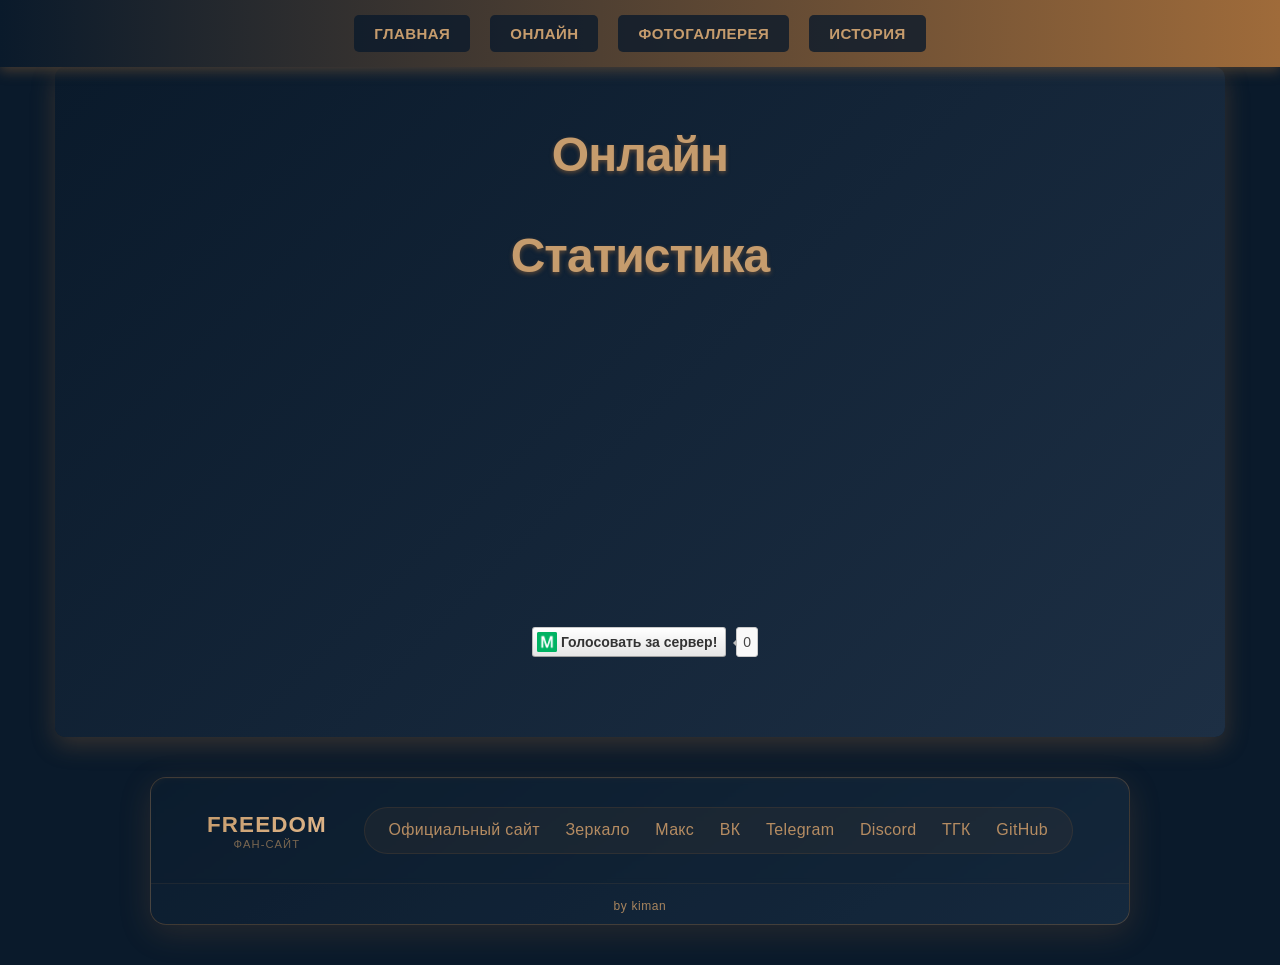
<file: online.html>
<!DOCTYPE html>
<html lang="ru">
<head>
    <link rel="preload" href="css/main.css" as="style" fetchpriority="high" onload="this.rel = 'stylesheet'">
    <link rel="preload" href="css/vote_widget.css" as="style" onload="this.rel = 'stylesheet'">
    <meta charset="UTF-8">
    <meta name="viewport" content="width=device-width, initial-scale=1.0">
    <link rel="icon" href="photo.ico" type="image/x-icon" width="144" height="256">
    <title>Онлайн</title>
    <style>
        * {
            margin: 0;
            padding: 0;
            box-sizing: border-box;
            font-family: 'Inter', 'Arial', sans-serif;
        }
        body {
            background-color: #0a1a2b;
            color: #e8d5b5;
            -ms-user-select: none; 
            -moz-user-select: none; 
            -webkit-user-select: none; 
            user-select: none;
        }
        .navbar {
            background: linear-gradient(90deg, #0a1a2b, #9f6b3a);
            padding: 15px 0;
            position: sticky;
            top: 0;
            z-index: 100;
            box-shadow: 0 4px 12px rgba(159, 107, 58, 0.4);
        }
        .nav-container {
            display: flex;
            justify-content: center;
            max-width: 1200px;
            margin: 0 auto;
            text-decoration: none;
            flex-wrap: wrap;
        }
        .nav-btn {
            background: rgba(10, 26, 43, 0.8);
            color: #c69c6d;
            border: none;
            padding: 10px 15px;
            margin: 5px;
            cursor: pointer;
            font-size: 16px;
            font-weight: 600;
            border-radius: 5px;
            transition: all 0.3s ease;
            text-transform: uppercase;
            text-decoration: none;
            letter-spacing: 0.03em;
        }
        .nav-btn:hover {
            background: #9f6b3a;
            color: #0a1a2b;
            transform: translateY(-3px);
            box-shadow: 0 6px 12px rgba(159, 107, 58, 0.5);
            text-decoration: none;
        }
        .hero {
            text-align: center;
            padding: 30px 15px;
            background: linear-gradient(135deg, #0a1a2b, #1d2f44);
            margin-bottom: 20px;
            border-radius: 10px;
            box-shadow: 0 8px 24px rgba(159, 107, 58, 0.3);
        }
        .hero h1 {
            font-size: 28px;
            margin-bottom: 15px;
            color: #c69c6d;
            text-shadow: 0 2px 4px rgba(159, 107, 58, 0.5);
            font-weight: 800;
            letter-spacing: -0.02em;
        }
        .container {
            max-width: 1200px;
            margin: 0 auto;
            padding: 0 15px;
        }
        .footer {
            text-align: center;
            padding: 0;
            margin: 20px 15px;
            border-radius: 16px;
            background: linear-gradient(145deg, #0d1f30, #1a3045);
            border: 1px solid rgba(159, 107, 58, 0.35);
            box-shadow: 0 8px 32px rgba(159, 107, 58, 0.2), inset 0 1px 0 rgba(159, 107, 58, 0.15);
            overflow: hidden;
        }
        .footer-inner {
            display: flex;
            flex-wrap: wrap;
            justify-content: center;
            align-items: center;
            gap: 0.8rem 1.8rem;
            padding: 1.8rem 2rem;
            background: rgba(10, 26, 43, 0.4);
            backdrop-filter: blur(2px);
        }
        .footer-brand {
            display: flex;
            flex-direction: column;
            align-items: center;
            margin-right: 0.5rem;
        }
        .footer-brand .brand-name {
            font-size: 1.4rem;
            font-weight: 800;
            background: linear-gradient(135deg, #c69c6d, #e0b68a);
            -webkit-background-clip: text;
            background-clip: text;
            -webkit-text-fill-color: transparent;
            letter-spacing: 0.05em;
        }
        .footer-brand .brand-sub {
            font-size: 0.7rem;
            color: #a8855e;
            letter-spacing: 0.1em;
            text-transform: uppercase;
            opacity: 0.7;
            font-weight: 500;
        }
        .footer-nav {
            display: flex;
            flex-wrap: wrap;
            justify-content: center;
            align-items: center;
            gap: 0.5rem 1.4rem;
            padding: 0.5rem 1.4rem;
            background: rgba(159, 107, 58, 0.08);
            border-radius: 50px;
            border: 1px solid rgba(159, 107, 58, 0.15);
        }
        .footer-nav a {
            color: #b58c62;
            text-decoration: none;
            font-size: 1rem;
            font-weight: 500;
            padding: 0.3rem 0.1rem;
            border-bottom: 2px solid transparent;
            transition: all 0.25s ease;
            white-space: nowrap;
            letter-spacing: 0.02em;
        }
        .footer-nav a:hover {
            color: #e0b68a;
            border-bottom-color: #9f6b3a;
            transform: translateY(-1px);
            text-shadow: 0 0 12px rgba(159, 107, 58, 0.3);
        }
        .footer-copy {
            text-align: center;
            padding: 0.9rem 1rem 0.7rem;
            border-top: 1px solid rgba(159, 107, 58, 0.12);
            font-size: 0.75rem;
            color: #7a5f3e;
            letter-spacing: 0.05em;
            background: rgba(10, 26, 43, 0.3);
            font-weight: 400;
        }
        .footer-copy span {
            color: #a8855e;
        }
        @media (max-width: 700px) {
            .footer-inner {
                flex-direction: column;
                gap: 0.8rem;
                padding: 1.2rem 1rem;
            }
            .footer-brand {
                margin-right: 0;
            }
            .footer-nav {
                flex-wrap: wrap;
                justify-content: center;
                gap: 0.4rem 1rem;
                padding: 0.5rem 1rem;
                border-radius: 30px;
                width: 100%;
            }
            .footer-nav a {
                font-size: 0.9rem;
                white-space: nowrap;
            }
            .footer-copy {
                font-size: 0.65rem;
                padding: 0.6rem 0.5rem 0.5rem;
            }
        }
        @media (max-width: 450px) {
            .footer-nav a {
                font-size: 0.8rem;
            }
        }
        iframe {
            max-width: 100%;
        }
        .mrl-vote-server {
            display: block;
            margin: 20px auto;
        }
        .ssilka {
            display: none;
        }
        .silk {
            display: none;
        }
        .meow {
            display: none;
        }

        @media (min-width: 768px) {
            .nav-container {
                flex-wrap: nowrap;
            }
            .nav-btn {
                padding: 10px 20px;
                margin: 0 10px;
                font-size: 15px;
            }
            .hero {
                padding: 60px 20px;
                margin-bottom: 40px;
            }
            .hero h1 {
                font-size: 48px;
                margin-bottom: 20px;
            }
            .footer {
                margin: 40px 150px;
            }
        }
        .mrl-vote-server span#mrl-vote-title {
            display: inline-block;
            height: 30px;
            color: #c69c6d;
            font-weight: 600;
        }
        .mrl-vote-server span#mrl-vote-counter {
            color: #e8d5b5;
            font-weight: 500;
        }
    </style>
    <script type="text/javascript" src="js/jquery-4.0.0.min.js" defer></script>
    <script type="text/javascript" src="js/misterLauncher.js" defer></script>
</head>
<body>
    <div class="navbar">
        <div class="nav-container">
            <a href="index.html" class="nav-btn">Главная</a>
            <a href="online.html" class="nav-btn active">Онлайн</a>
            <a href="gallery.html" class="nav-btn">Фотогаллерея</a>
            </br><a href="history.html" class="nav-btn">История</a>
        </div>
    </div>

    <div class="container">
        <section class="hero">
            <h1>Онлайн</h1>
            <iframe src="//misterlauncher.org/monitoring/server_id/89695/color/blue/status/Freedom/" height="22" frameborder="0" scrolling="no" style="border-radius: 60px; width: 100%;"></iframe>
            <h1>Статистика</h1>
            <iframe src="https://misterlauncher.org/server_chart/89695/" width="100%" height="300" frameborder="0"></iframe>
            <a href="https://misterlauncher.org/" class="mrl-vote-server" data-vote-id="89695" data-vote-type="server">
                <span id="mrl-vote-title">
                    <img src="img/logo.png" alt="" width="20" height="20">!
                </span><span id="mrl-vote-counter"><u></u><i></i></span>
            </a>
        </section>
    </div>
    <div class="footer">
        <div class="footer-inner">
            <div class="footer-brand">
                <span class="brand-name">FREEDOM</span>
                <span class="brand-sub">фан-сайт</span>
            </div>
            
            <nav class="footer-nav">
                <a href="https://fdm.su/">Официальный сайт</a>
                <a href="https://fdm.trademc.org/">Зеркало</a>
                <a href="https://max.ru/join/rmM-n0uWRx37Mi2OF-lM5UXaVCfybX5Fp4UwGACc3N4">Макс</a>
                <a href="https://vk.ru/fd_minec">ВК</a>
                <a href="https://t.me/addlist/rKuMRWEkqtU5Y2Iy">Telegram</a>
                <a href="https://discord.gg/GQrUQKW4xa">Discord</a>
                <a href="https://t.me/funfreedomnews">ТГК</a>
                <a href="https://github.com/freedom-fun/fun-site">GitHub</a>
                
            </nav>
        </div>
        <div class="footer-copy">
            <span>by kiman</span>
        </div>
    </div>
</body>
</html>
</file>
<file: css/main.css>
@font-face {
	font-family: 'Inter';
	src: url(../fonts/Inter-VariableFont_opsz,wght.ttf);
	font-display: optional;
}

@font-face {
	font-family: 'Rubik Mono One';
	src: url(../fonts/RubikMonoOne-Regular.woff2);
	font-display: optional;
}
</file>
<file: css/vote_widget.css>
.mrl-vote-server span#mrl-vote-title {
	display: inline-block !important;
	height: 30px !important;
	line-height: 28px !important;
	padding: 0 8px 0 28px !important;
	color: #333 !important;
	font-size: 14px !important;
	font-family: Arial !important;
	border-radius: 3px !important;
    border-top: 1px solid #cacaca !important;
    border-right: 1px solid #bbb !important;
    border-left: 1px solid #bbb !important;
    border-bottom: 1px solid #9e9e9e !important;
    background-color: #fff !important;
    background: -moz-linear-gradient(top,#fff 0,#e5e5e5 100%) !important;
    background: -webkit-gradient(linear,left top,left bottom,color-stop(0%,#fff),color-stop(100%,#e5e5e5)) !important;
    background: -webkit-linear-gradient(top,#fff 0,#e5e5e5 100%) !important;
    background: -o-linear-gradient(top,#fff 0,#e5e5e5 100%) !important;
    background: -ms-linear-gradient(top,#fff 0,#e5e5e5 100%) !important;
    background: linear-gradient(to bottom,#fff 0,#e5e5e5 100%) !important;
    text-shadow: 0 1px 0 rgba(255,255,255,0.15);
}
.mrl-vote-server span#mrl-vote-title:focus,
.mrl-vote-server span#mrl-vote-title:hover {
	color: #000 !important;
	text-decoration: none !important;
}
.mrl-vote-server span#mrl-vote-title img {
	position: absolute !important;
	margin: 4px 0 0 -24px !important;
	width: 20px !important;
	height: 20px !important;
}
.mrl-vote-server span#mrl-vote-counter {
	position: relative !important;
	display: inline-block !important;
	height: 30px !important;
	line-height: 28px !important;
	right: -10px !important;
	font-size: 14px !important;
	font-family: Arial !important;
	text-shadow: 0 1px 0 #fff !important;
	color: #454545 !important;
	padding: 0 6px !important;
	border-radius: 3px !important;
    border: 1px solid #cacaca !important;
    background-color: #f9f9f9 !important;
}
.mrl-vote-server span#mrl-vote-counter u {
	display: inline-block !important;
    border-bottom: 4px solid transparent !important;
    border-left: 0 none currentColor !important;
    border-right: 4px solid #bbb !important;
    border-top: 4px solid transparent !important;
	position: relative !important;
    left: -6px !important;
    line-height: 0 !important;
    margin: -4px 0 0 -4px !important;
    width: 0 !important;
}
.mrl-vote-server span#mrl-vote-counter i {
	font-style: normal !important;
}
</file>
